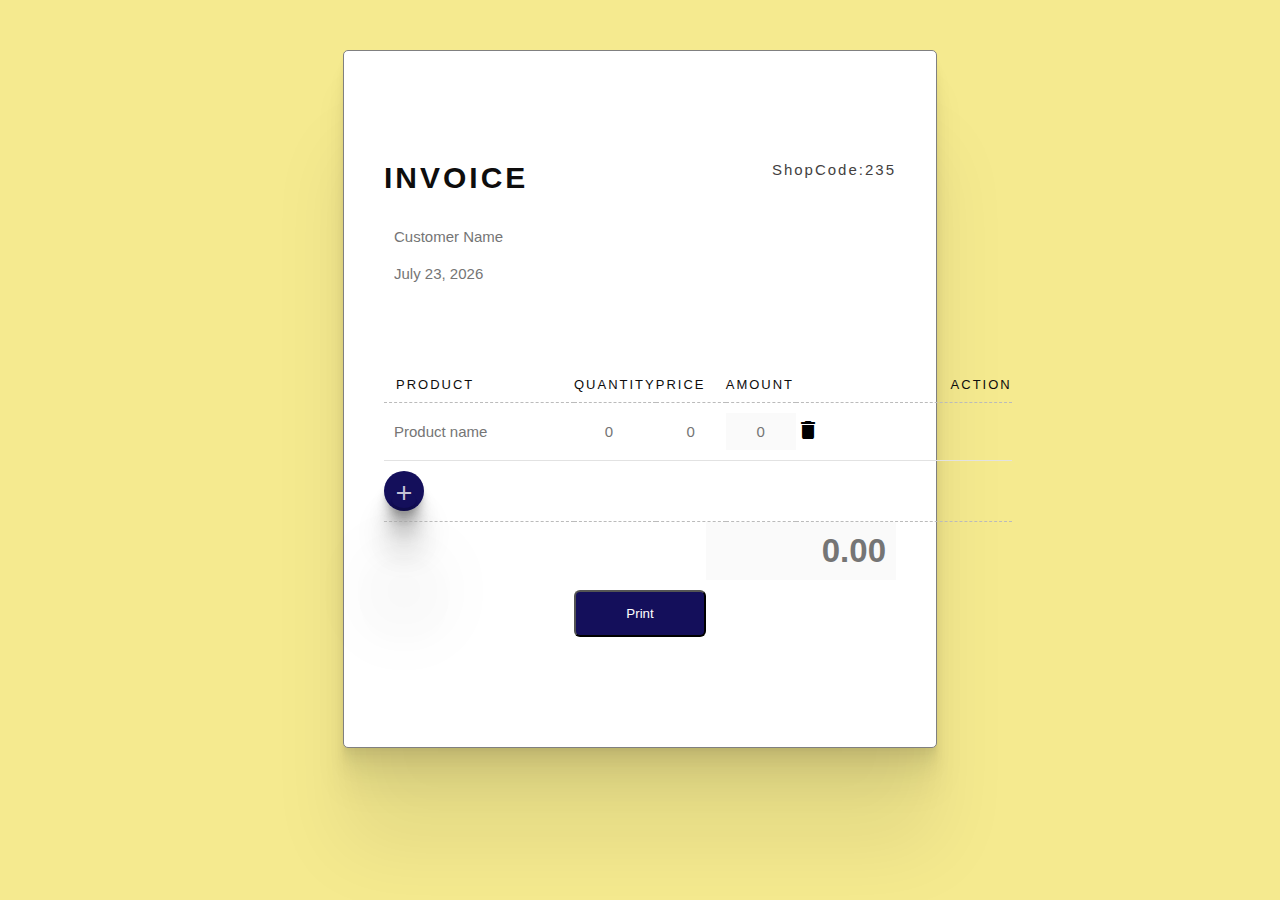
<file: invoice application/index.html>
<!DOCTYPE html>
<html lang="en">
  <head>
    <meta charset="UTF-8" />
    <meta name="viewport" content="width=device-width, initial-scale=1.0" />
    <link rel="stylesheet" href="style.css" />
    <link
      href="https://fonts.googleapis.com/icon?family=Material+Icons"
      rel="stylesheet"
    />
    <link
      href="https://fonts.googleapis.com/css?family=Roboto:100,100i,300,300i,400&display=swap"
      rel="stylesheet"
    />
    <title>Invoice</title>
  </head>
  <body>
    <div class="invoice-container">
      <div class="invoice-header">
        <div class="title-date">
          <h2 class="title">INVOICE</h2>
          <br />
          <p class="date">

            <input type="text"placeholder="Customer Name"id="name"required> <br>

           <input type="text" id="dateInput" placeholder="Date" /><br>

          </p>
        </div>
        <div class="space"></div>
        <p class="invoice-number">ShopCode:235</p>
      </div>
      <div class="invoice-body">
        <table>
          <thead>
            <th style="padding-left: 12px">PRODUCT</th>
            <th>QUANTITY</th>
            <th>PRICE</th>
            <th>AMOUNT</th>
            <th style="text-align: right">ACTION</th>
          </thead>

          <tbody id="table-body">
            <tr class="single-row">
              <td>
                <input
                  type="text"
                  placeholder="Product name"
                  class="product left"
                />
              </td>
              <td>
                <input
                  type="number"
                  placeholder="0"
                  name="unit"
                  class="unit"
                  id="unit"
                  onkeyup="getInput()"
                />
              </td>
              <td>
                <input
                  type="number"
                  placeholder="0"
                  name="price"
                  class="price"
                  id="price"
                  onkeyup="getInput()"
                />
              </td>
              <td>
                <input
                  type="number"
                  placeholder="0"
                  name="amount"
                  class="amount"
                  id="amount"
                  disabled
                />
              </td>
              <td style="text-align: right">
                <span class="material-icons">delete_outline</span>
              </td>
            </tr>

            <tr style="padding-left: 20px">
              <td class="dashed">
                <div class="float">
                  <a href="#" class="float" id="add-row">
                    <span class="material-icons plus">add</span>
                  </a>
                </div>
              </td>
              <td class="dashed"></td>
              <td class="dashed"></td>
              <td class="dashed"></td>
              <td class="dashed"></td>
            </tr>
          </tbody>
        </table>
        <div id="sum">
          <input
            type="text"
            placeholder="0.00"
            name="total"
            class="total"
            id="total"
            disabled
          />          
        </div>
      </div>
      <button class="btn" onclick="printFunction()">Print</button>

    <script>
      function printFunction() { 
        window.print(); 
      }
    </script>
    </div>
   </body>
    <script src="app.js" async defer>  
    </script>
    <script>
        var currentDate = new Date();

        var formattedDate = currentDate.toLocaleDateString("en-US", { 
            year: "numeric", 
            month: "long", 
            day: "numeric" 
        });
        document.getElementById("dateInput").setAttribute("placeholder", "" + formattedDate);
    </script>
  </body>
</html>
</file>
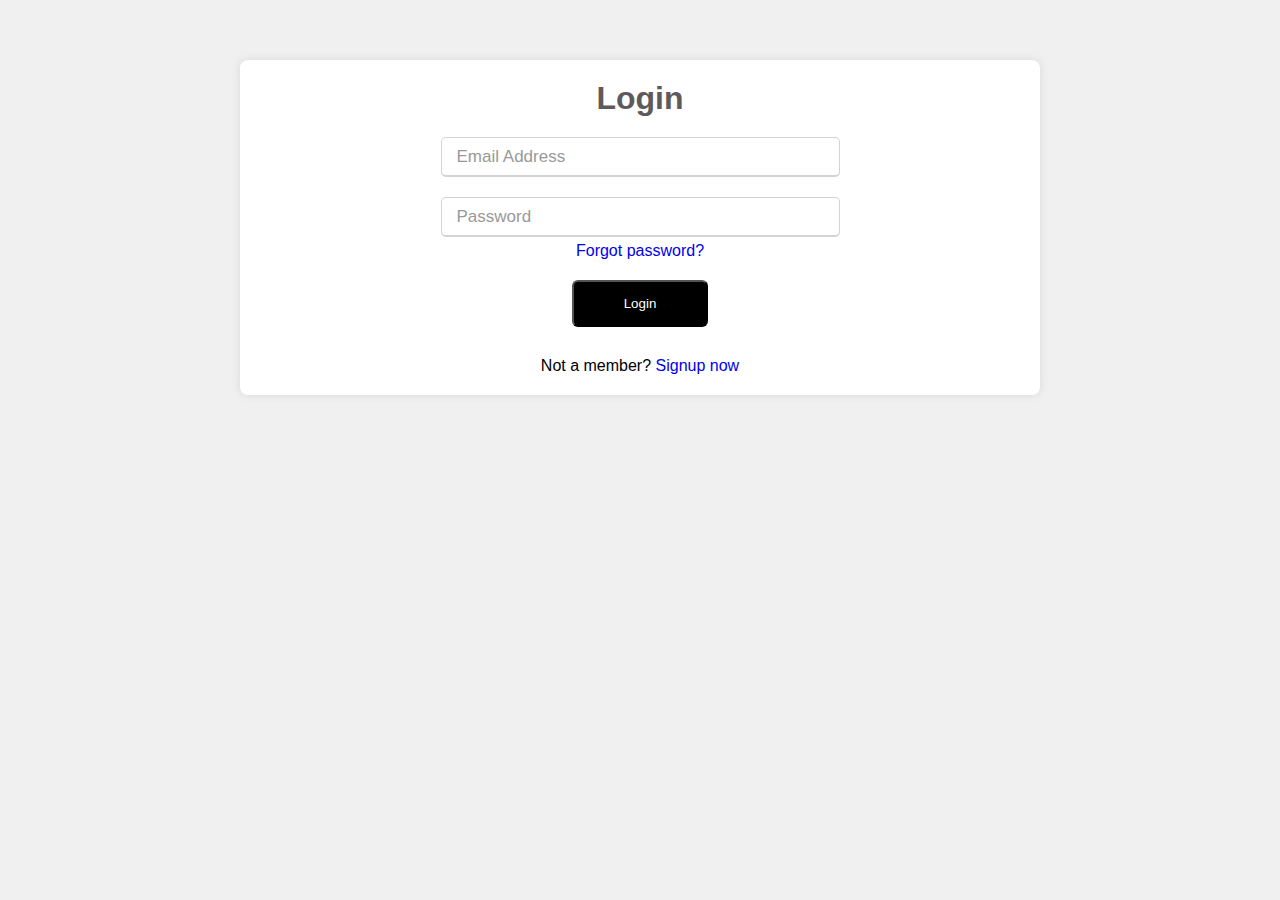
<file: project task management application/index.html>
<!DOCTYPE html>
<html lang="en">
  <head>
    <meta charset="UTF-8" />
    <meta name="viewport" content="width=device-width, initial-scale=1.0" />
    <title>Login</title>
    <link rel="stylesheet" href="style.css" />
  </head>
  <body>
    <center>
      <!-- login -->
      <div class="form-inner">
        <h1>Login</h1>
        <form action="add project.html" class="login" onsubmit="loginSuccess()">
          <div class="field">
            <input type="text" placeholder="Email Address" required />
          </div>
          <div class="field">
            <input type="password" placeholder="Password" required />
          </div>
          <div class="pass-link">
            <a href="#">Forgot password?</a>
          </div>
          <button class="btn">Login</button>

          <div class="signup-link">
            Not a member? <a href="signup.html">Signup now</a>
          </div>
        </form>
      </div>
    </center>

    <script>
      function loginSuccess() {
        alert("Login successful!");

        window.location.href = "add project.html";
      }
    </script>
  </body>
</html>
</file>
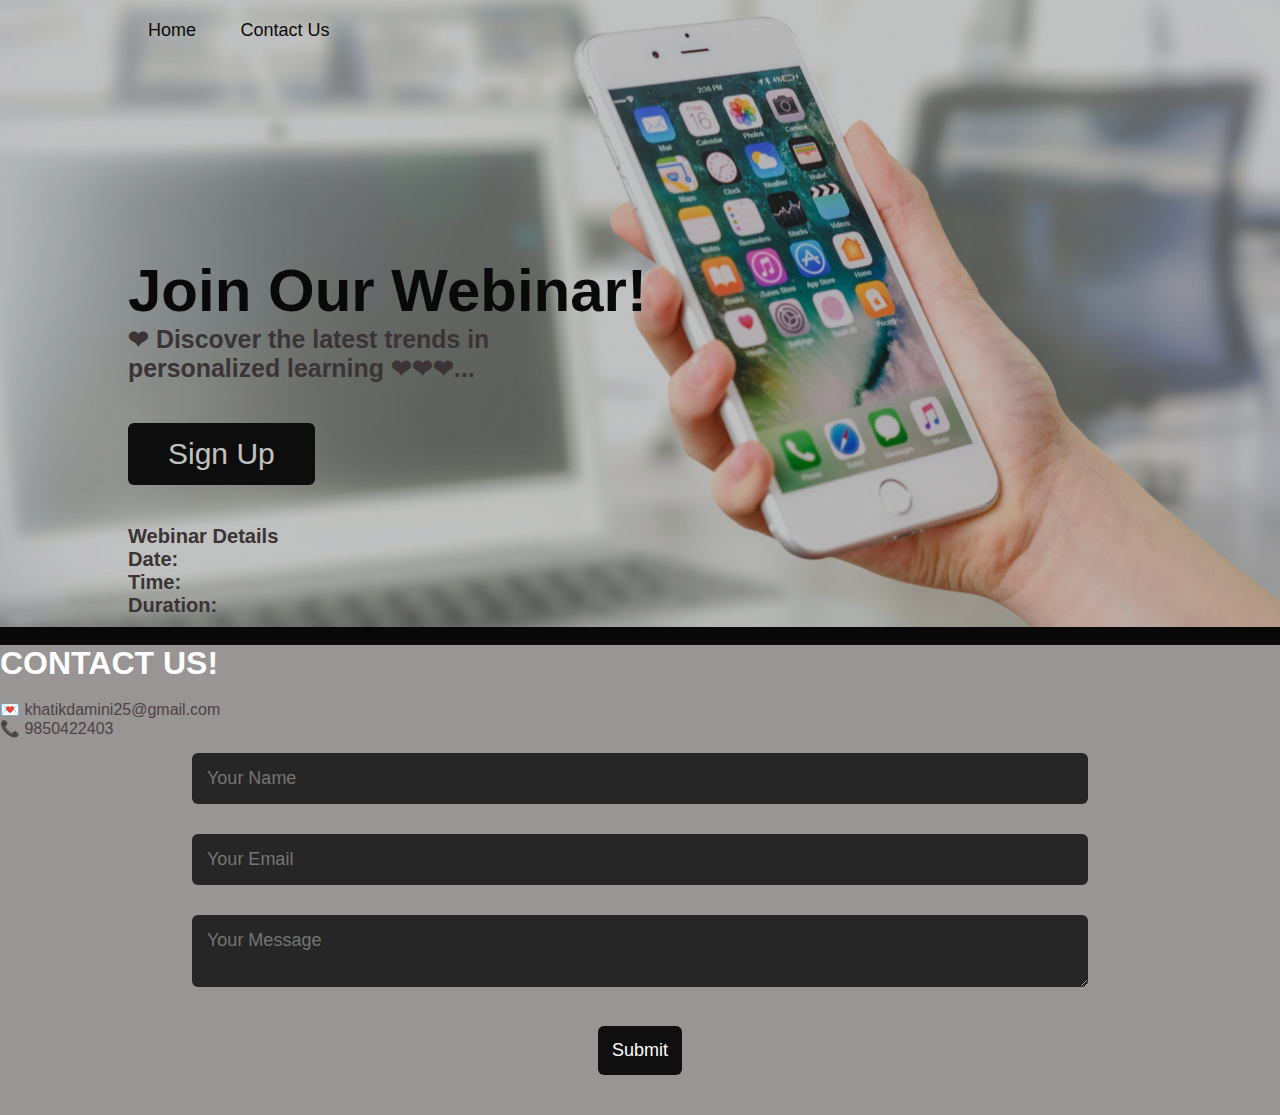
<file: webinar landing page/index.html>
<!DOCTYPE html>
<html>
  <head>
    <title>Webinar Landing Page</title>
    <link rel="stylesheet" type="text/css" href="styles.css" />
  </head>
  <body>
    <div id="header">
      <div class="container">
        <nav>
          <ul id="sidemenu">
            <li><a href="#header">Home</a></li>
            <li><a href="#contact">Contact Us</a></li>

            <i class="fas fa-times" onclick="closemenu()"></i>
          </ul>
          <i class="fas fa-bars" onclick="openmenu()"></i>
        </nav>
        <div class="header-text">
          <h1>
            Join Our Webinar!<span><br /></span></h1>
              <h5>❤ Discover the latest trends in <br>personalized learning ❤❤❤...</h5>
            </span> 
            <a href="registration.html" class="btn btn2">Sign Up</a>

          
          <h6><strong>Webinar Details</strong></h6>
          <h6>Date: <span id="date"></span></h6>
          <h6>Time: <span id="time"></span></h6>
          <h6>Duration: <span id="duration"></span></h6>
        </div>
      </div>
    </div><br>
    <div id="contact">
        <div class="container1"> 
            <div class="conatct-left">
                <h1 class="sub-title">CONTACT US!</h1> <br>
                <div class="con">
                <p>💌 khatikdamini25@gmail.com</p>
                <p>📞 9850422403</p>
                <div class="conatct-right">
                    <center>
                        <form
                        action="mailto:khatikdamini25@gmail.com"
                        method="post"
                        enctype="text/plain">
                 <input type="text" name="Name" placeholder="Your Name" required>
            
                    <input type="email" name="Email" placeholder="Your Email " required>
                    <textarea type="message"name="Message" rows="2" placeholder="Your Message "required></textarea><br>
                   <button type="submit" class="btn btn2"> Submit</button></center>
                </form>
            </div> 
            </div>   
        </div>
</div>
    <script src="script.js"></script>
  </body>
</html>
</file>
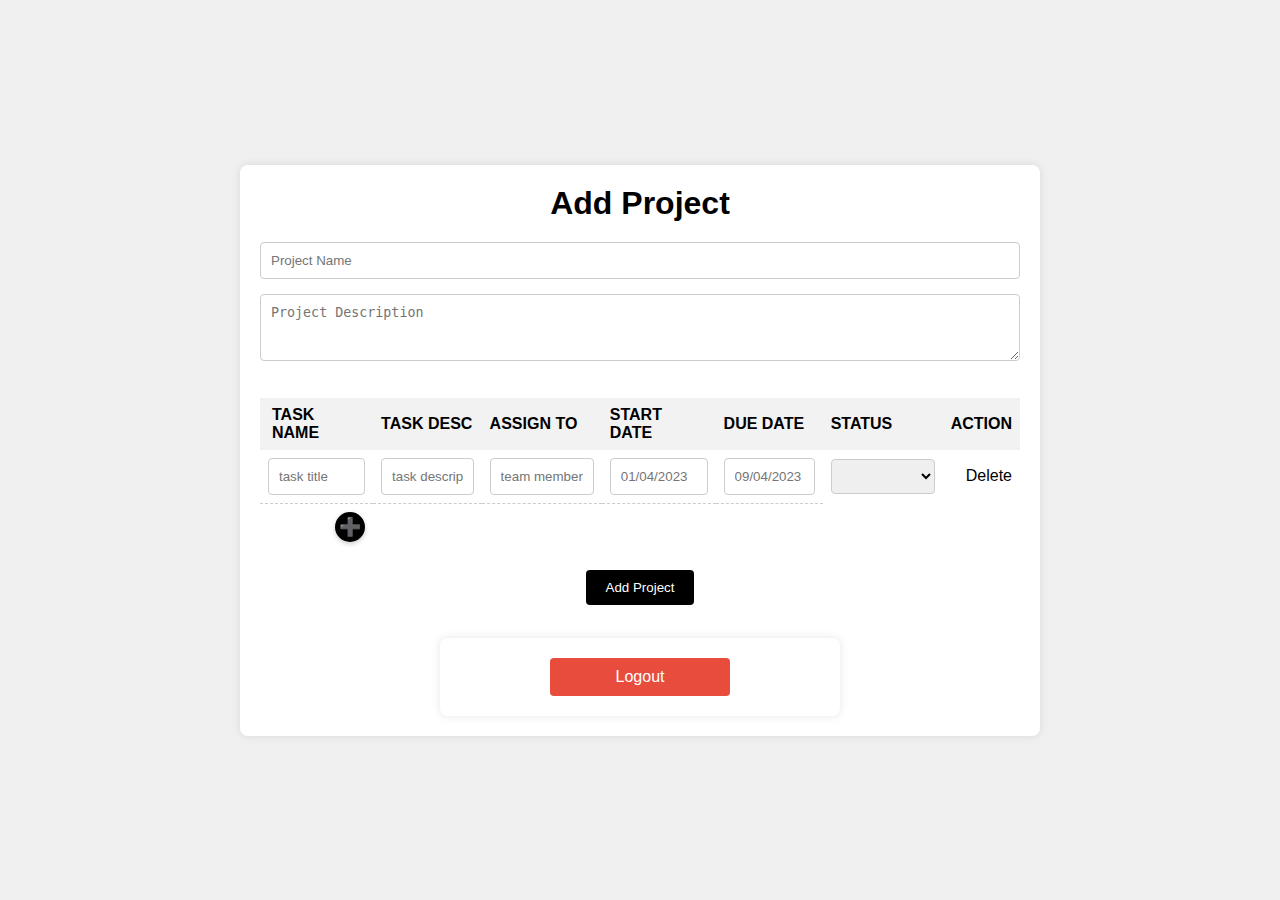
<file: project task management application/add project.html>
<!DOCTYPE html>
<html lang="en">
  <head>
    <meta charset="UTF-8" />
    <meta name="viewport" content="width=device-width, initial-scale=1.0" />
    <title>add project</title>
        <link rel="stylesheet" href="styles.css" />
  </head>
  <body>
   <center>
    <!--------Add project------>

    <div class="form-inner">
      <h1>Add Project</h1>
      <form action="#" class="add-product" onsubmit="loginSuccess()">
        <div class="field">
          <input type="text" placeholder="Project Name" required/>
        </div>
        <div class="field">
            <textarea name="des" id="descrpiton" cols="103" rows="3"placeholder="Project Description"required></textarea>
        </div>
        <br>
         <div class="invoice-body">

         <table>
          <thead>
            <th style="padding-left: 12px">TASK NAME</th>
            <th>TASK DESC</th>
            <th>ASSIGN TO</th>
            <th>START DATE</th>

            <th>DUE DATE</th>
            <th>STATUS</th>
            <th style="text-align: right">ACTION</th>
          </thead>

          <tbody id="table-body">
            <tr class="single-row">
              <td>
                <input
                  type="text"
                  placeholder="task title"
                  class="product left"
                />
              </td>
              <td>
                <input
                  type="text"
                  placeholder="task description"
                  class="product left"
                />
              </td>
              <td>
                <input
                  type="text"
                  placeholder="team member"
                  class="product left"
                />
              </td>
              <td>
                <input
                  type="text"
                  placeholder="01/04/2023"
                  class="product left"
                />
              </td>
              <td>
                <input
                  type="text"
                  placeholder="09/04/2023"
                  class="product left"
                />
              </td>
              <td>
    <select class="product left"> 
      <option value="" disabled selected></option>

        <option>On going</option> 
        <option>Complete</option> 
        <option>Incomplete</option> 
    </select>

              </td>
              <td style="text-align: right">
                <span class="material-icons">Delete</span>
              </td>
            </tr>

            <tr style="padding-left: 20px">
              <td class="dashed">
                <div class="float">
                  <a href="#" class="float" id="add-row">
                    <span class="material-icons plus">➕</span>
                  </a>
                </div>
              </td>
              <td class="dashed"></td>
              <td class="dashed"></td>
              <td class="dashed"></td>
              <td class="dashed"></td>
            </tr>
          </tbody>
        </table>
        
        <div class="field btn">
          <div class="btn-layer"></div>
          <input type="submit" value="Add Project" />
        </div>
        <br>
        <div class="container">
          <a href="index.html" class="logout-link">Logout</a>
        </div>

  </center>
  <script>
    //Add new row
const tBody = document.getElementById("table-body");

addNewRow = () => {
  const row = document.createElement("tr");
  row.className = "single-row";
  row.innerHTML = `<td><input type="" placeholder="task title" class="product left"></td>
  <td>
    <input
      type="text"
      placeholder="task description"
      class="product left"
    />
  </td>
  
                    <td><input type="text" placeholder="team member "class="product left"</td>
                    <td><input type="text" placeholder="01/04/2023" class="product left"</td>
                    <td><input type="text" placeholder="09/04/2023" class="product left"</td>
                    <td><select class="product left"> 
                      <option value="" disabled selected></option>
                
                        <option>On going</option> 
                        <option>Complete</option> 
                        <option>Incomplete</option> 
                    </select>  
                  </td>                  
                    <td style="text-align: right;"><span class="material-icons" action="delete">Delete</span></td>`;

  tBody.insertBefore(row, tBody.lastElementChild.previousSibling);
};

document.getElementById("add-row").addEventListener("click", (e) => {
  e.preventDefault();
  addNewRow();
});
//Delete row from the table
tBody.addEventListener("click", (e) => {
  let el = e.target;
  const deleteROW = e.target.attributes.action.value;
  if (deleteROW == "delete") {
    delRow(el);
    overallSum();
  }
});

//Target row and remove from DOM;
delRow = (el) => {
  el.parentNode.parentNode.parentNode.removeChild(el.parentNode.parentNode);
};
function loginSuccess() {
  alert("Project added successfully!");}

  </script>
  
  </body>
</html>
</file>
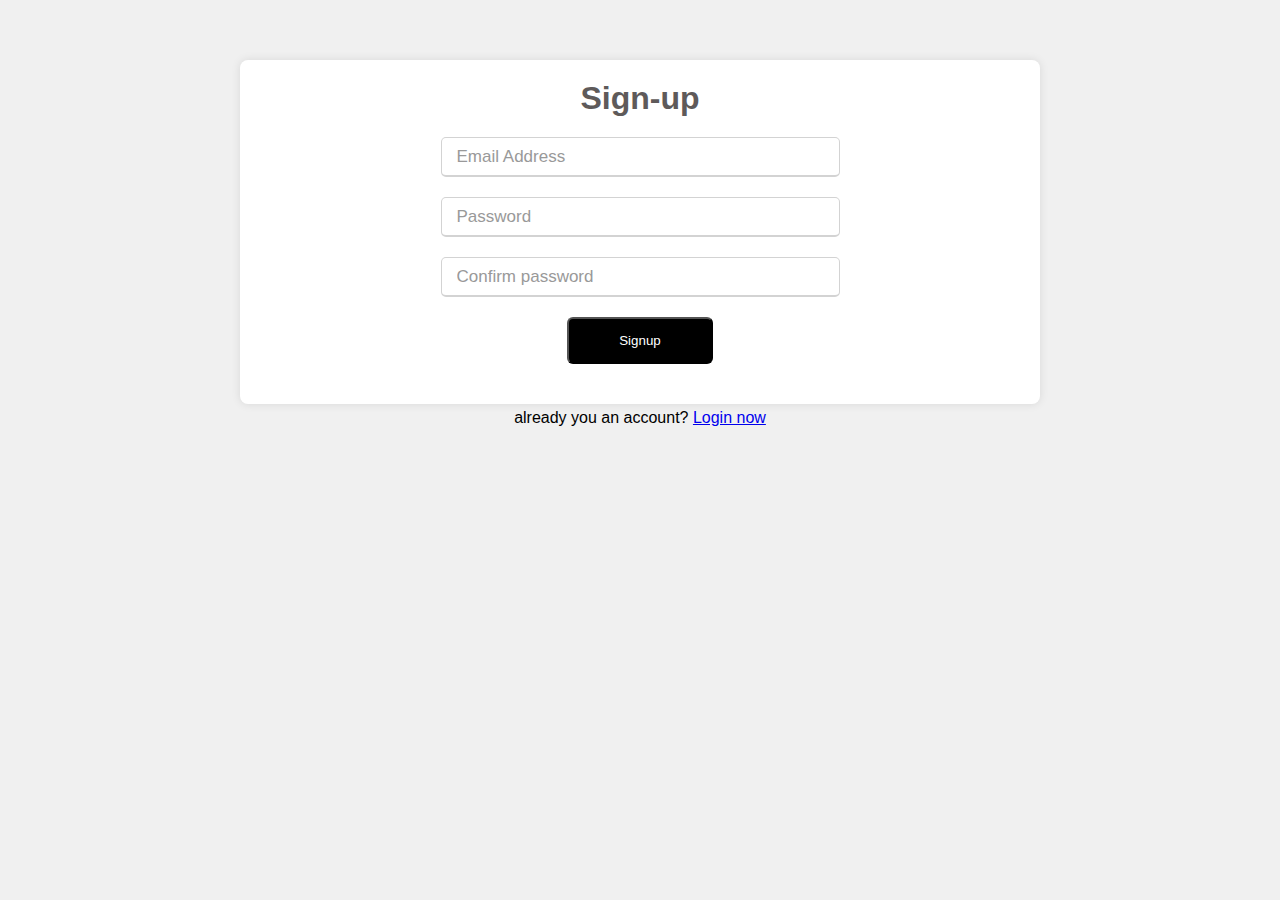
<file: project task management application/signup.html>
<!DOCTYPE html>
<html lang="en">
  <head>
    <meta charset="UTF-8" />
    <meta name="viewport" content="width=device-width, initial-scale=1.0" />
    <title>Registration</title>
    <link rel="stylesheet" href="style.css" />

    <style>
      
    </style>
  </head>
  <body>

    <!--------Signup------>
    <center>
    <div class="form-inner">
      <h1>Sign-up</h1>

    <form action="index.html" class="Signup">
      <div class="field">
        <input type="text" placeholder="Email Address" required />
      </div>
      <div class="field">
        <input type="password" placeholder="Password" required />
      </div>
      <div class="field">
        <input type="password" placeholder="Confirm password" required />
      </div>
    <button class="btn">Signup</button>
  </div>
</div>

    <div class="signup-link">already you an account? <a href="index.html">Login now</a></div>
</div>
    </form>
  </center>
  </body>
</html>
</file>
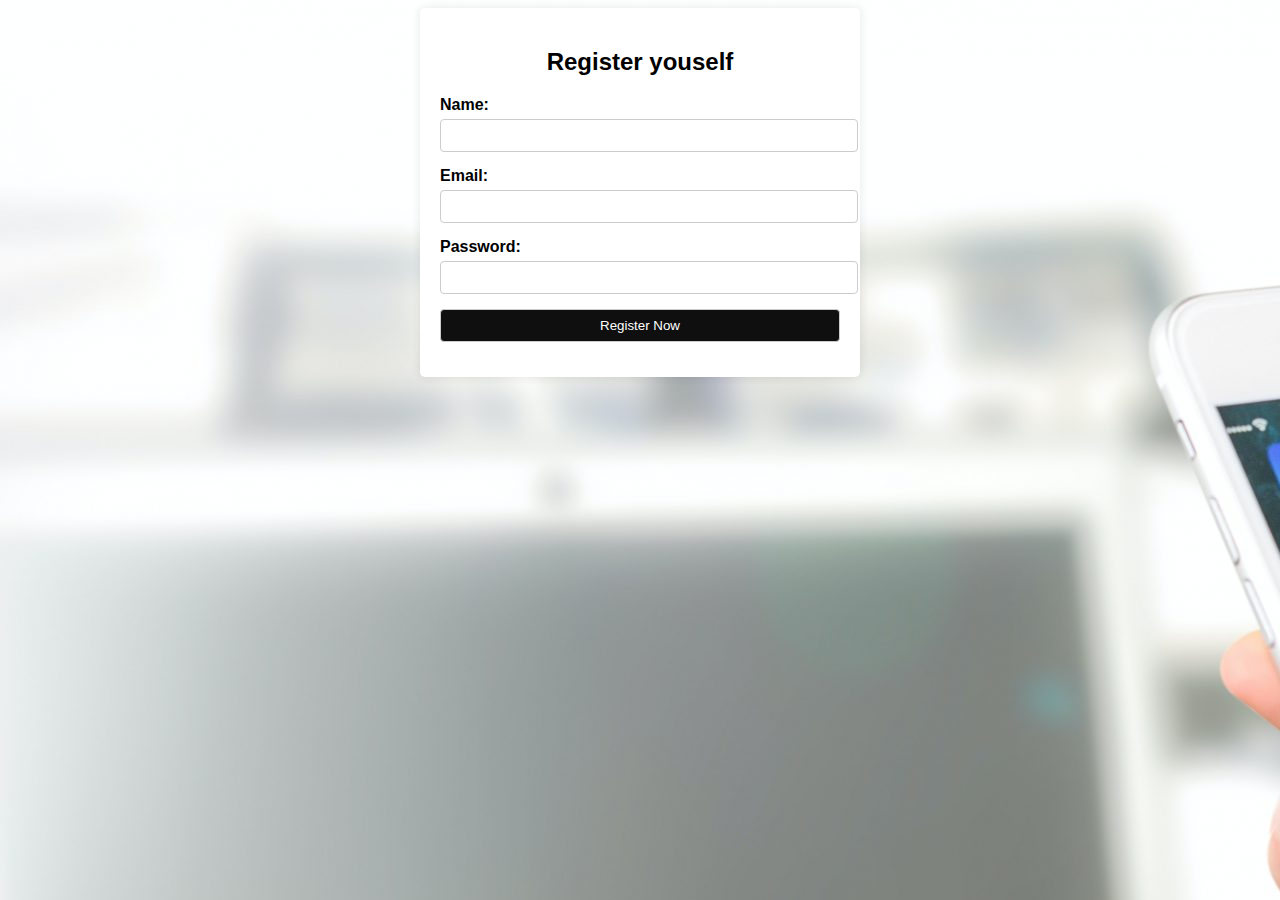
<file: webinar landing page/registration.html>
<!DOCTYPE html>
<html>
  <head>
    <title>Registration Form</title>
    <style>
      body {
        font-family: Arial, sans-serif;
        background-image: url(homebg.jpg);
      }

      .container {
        max-width: 400px;
        margin: 0 auto;
        padding: 20px;
        padding-left: 20px;
        background-color: #fff;
        border-radius: 5px;
        box-shadow: 0 0 10px rgba(0, 0, 0, 0.1);
      }

      .container h2 {
        text-align: center;
        margin-bottom: 20px;
      }

      .form-group {
        margin-bottom: 15px;
      }

      .form-group label {
        display: block;
        margin-bottom: 5px;
        font-weight: bold;
      }

      .form-group input {
        width: 100%;
        padding: 8px;
        border: 1px solid #ccc;
        border-radius: 4px;
      }

      .form-group input[type="submit"] {
        background-color: #0f0f0f;
        color: #fff;
        cursor: pointer;
      }

      .success-message {
        background-color: #d4edda;
        color: #155724;
        padding: 10px;
        margin-bottom: 10px;
        border-radius: 4px;
      }
    </style>
  </head>
  <body>
    <div class="container">
      <h2>Register youself</h2>
      <form id="registrationForm" onsubmit="return false;">
        <div class="form-group">
          <label for="name">Name:</label>
          <input type="text" id="name" name="username" required />
        </div>
        <div class="form-group">
          <label for="email">Email:</label>
          <input type="email" id="email" required />
        </div>
        <div class="form-group">
          <label for="password">Password:</label>
          <input type="password" id="password" required />
        </div>

        <div class="form-group">
          <input type="submit" value="Register Now" onclick="register()" />
        </div>
      </form>
      <div id="successMessage" class="success-message" style="display: none">
        Registration Successful!
      </div>
    </div>

    <script>
      function register() {
        var name = document.getElementById("name").value;
        var email = document.getElementById("email").value;
        var password = document.getElementById("password").value;

        document.getElementById("registrationForm").style.display = "none";
        document.getElementById("successMessage").style.display = "block";
      }
    </script>
  </body>
</html>
</file>
<file: invoice application/style.css>
* {
  margin: 0;
  padding: 0;
}
body {
  font-family: sans-serif;
}
.material-icons {
  cursor: pointer;
}
.invoice-container {
  margin: auto;
  padding: 0px 20px;
}
.invoice-header {
  display: flex;
  padding: 70px 0%;
  width: 100%;
}
.title {
  font-size: 30px;
  letter-spacing: 3px;
  color: rgb(14, 13, 13);
  text-align: center;
  font-weight: 900;
  font-family: sans-serif;
}

.date {
  padding: 5px 0px;
  font-size: 14px;
  letter-spacing: 3px;
  color: rgb(14, 13, 13);
}
.invoice-number {
  font-size: 15px;
  letter-spacing: 2px;
  color: rgb(67, 63, 63);
}

.space {
  width: 40%;
}
table {
  table-layout: auto;
  width: 100%;
}
table,
th,
td {
  border-collapse: collapse;
}

th {
  padding: 10px 0px;
  border-bottom: 1px solid rgb(187, 187, 187);
  border-bottom-style: dashed;
  font-weight: 400;
  font-size: 13px;
  letter-spacing: 2px;
  color: rgb(14, 13, 13);
  text-align: left;
}

td {
  padding: 10px 0px;
  border-bottom: 0.5px solid rgb(226, 226, 226);
  text-align: left;
}

.dashed {
  border-bottom: 1px solid rgb(187, 187, 187);
  border-bottom-style: dashed;
}

.total {
  font-weight: 800;
  font-size: 20px !important;
  color: black;
}

input[type="number"] {
  text-align: center;
  max-width: 50px;
  font-size: 15px;
  padding: 10px;
  border: none;
  outline: none;
}

input[type="text"] {
  max-width: 170px;
  text-align: left;
  font-size: 15px;
  padding: 10px;
  border: none;
  outline: none;
}

input[type="text"]:focus {
  border-radius: 5px;
  background: #ffffff;
  box-shadow: 11px 11px 22px #d9d9d9, -11px -11px 22px #ffffff;
}

input[type="number"]:focus {
  border-radius: 5px;
  background: #ffffff;
  box-shadow: 11px 11px 22px #d9d9d9, -11px -11px 22px #ffffff;
}
/*Hide Arrows From Input Number*/
/* Chrome, Safari, Edge, Opera */
input::-webkit-outer-spin-button,
input::-webkit-inner-spin-button {
  -webkit-appearance: none;
  margin: 0;
}
/* Firefox */
input[type="number"] {
  -moz-appearance: textfield;
}

.float {
  width: 40px;
  height: 40px;
  background-color: #140f5b;
  color: #ffffffc5;
  border-radius: 100%;
  text-align: center;
  box-shadow: 0 2.8px 2.2px rgba(0, 0, 0, 0.048),
    0 6.7px 5.3px rgba(0, 0, 0, 0.069), 0 12.5px 10px rgba(0, 0, 0, 0.085),
    0 22.3px 17.9px rgba(0, 0, 0, 0.101), 0 41.8px 33.4px rgba(0, 0, 0, 0.122),
    0 100px 80px rgba(0, 0, 0, 0.17);
}

.float:hover {
  background-color: #235b17;
}
@media print {
  .float {
    display: none;
  }
}

.plus {
  margin-top: 10px;
}

#sum {
  text-align: right;
  width: 100%;
}

#sum input[type="text"] {
  width: 100%;
  font-size: 33px !important;
  color: black;
  text-align: right !important;
}

/* Medium devices (landscape tablets, 768px and up) */
@media only screen and (min-width: 768px) {
  body {
    background: rgb(245, 234, 143);
  }
  .invoice-container {
    border: solid 1px gray;
    width: 40%;
    margin: 50px auto;
    padding: 40px;
    padding-bottom: 100px;
    border-radius: 5px;
    background: white;
    box-shadow: 0 2.8px 2.2px rgba(0, 0, 0, 0.02),
      0 6.7px 5.3px rgba(0, 0, 0, 0.028), 0 12.5px 10px rgba(0, 0, 0, 0.035),
      0 22.3px 17.9px rgba(0, 0, 0, 0.042), 0 41.8px 33.4px rgba(0, 0, 0, 0.05),
      0 100px 80px rgba(0, 0, 0, 0.07);
  }

  .title-date {
    width: 20%;
  }
  .invoice-number {
    width: 40%;
  }
  .space {
    width: 100%;
  }
}
.btn {
  display: block;
  margin: 10px auto;
  width: fit-content;
  padding: 14px 50px;
  border-radius: 6px;
  text-decoration: none;
  color: #fff;
  text-align: center;
  background: #140f5b;
}
.btn:hover {
  background: #235b17;
}
/* Media query for print view */
@media print {
  .btn {
    display: none;
  }
}
title {
  content: "";
}z
</file>
<file: project task management application/style.css>
* {
  margin: 0;
  padding: 0;
  box-sizing: border-box;
}
body {
  font-family: Arial, sans-serif;
  background-color: #f0f0f0;
}

::selection {
  background: #efd9e3;
  color: #fff;
}
h1 {
  text-align: center;
  color: #5e5a5a;
  font-family: sans-serif;
  font-weight: 700;
}
.form-inner {
  margin-top: 60px;
  margin-bottom: 5px;
  max-width: 800px;
  padding-top: 20px;
  padding-bottom: 20px;
  padding-left: 1px;
  padding-right: 1px;
  background-color: #fff;
  border-radius: 8px;
  box-shadow: 0 0 10px rgba(0, 0, 0, 0.1);
}
.form-inner form {
  width: 50%;
  transition: all 0.6s cubic-bezier(0.68, -0.55, 0.265, 1.55);
  border-color: rgb(109, 99, 99);
  border-width: 3px;
}

.form-inner form .field {
  height: 40px;
  width: 100%;
  margin-top: 20px;
}
.form-inner form .field input {
  height: 100%;
  width: 100%;
  outline: none;
  padding-left: 15px;
  border-radius: 5px;
  border: 1px solid lightgrey;
  border-bottom-width: 2px;
  font-size: 17px;
  transition: all 0.3s ease;
}
.form-inner form .field input:focus {
  border-color: #fc83bb;
  /* box-shadow: inset 0 0 3px #fb6aae; */
}
.form-inner form .field input::placeholder {
  color: #999;
  transition: all 0.3s ease;
}
form .field input:focus::placeholder {
  color: #b3b3b3;
}
.form-inner form .pass-link {
  margin-top: 5px;
}
.form-inner form .signup-link {
  text-align: center;
  margin-top: 30px;
}
.form-inner form .pass-link a,
.form-inner form .signup-link a {
  text-decoration: none;
}
.form-inner form .pass-link a:hover,
.form-inner form .signup-link a:hover {
  text-decoration: underline;
}

/*------*/
.btn {
  display: block;
  margin: 20px auto;
  width: fit-content;
  padding: 14px 50px;
  border-radius: 6px;
  text-decoration: none;
  color: #fff;
  text-align: center;
  background: black;
}
.btn:hover {
  background: #0b3900;
}
</file>
<file: webinar landing page/styles.css>
* {
  margin: 0;
  padding: 0;
  font-family: "poppins", sans-serif;
  box-sizing: border-box;
}
html {
  scroll-behavior: smooth;
}
body {
  background: #080808;
  color: #fff;
}

#header {
  width: 100%;
  height: 100vh;
  background-image: url(homebg.jpg);
  width: 100%;
  height: 100%;
  background-size: cover;
  background-position: center;
  background-size: cover;
  opacity: 0.75;
}
.container {
  padding: 10px 10%;
}

nav {
  display: flex;
  align-items: left;
  justify-content: space-between;
  flex-wrap: wrap;
}

nav ul li {
  display: inline-block;
  list-style: none;
  margin: 10px 20px;
}
nav ul li a {
  color: #0c0c0c;
  text-decoration: none;
  font-size: 18px;
  position: relative;
}
nav ul li a::after {
  content: "";
  width: 0;
  height: 3px;
  background: #ff004f;
  position: absolute;
  left: 0;
  bottom: -6px;
  transition: 0.5s;
}
nav ul li a:hover::after {
  width: 100%;
}
.header-text {
  margin-top: 20%;
  font-size: 30px;
}
.header-text h1 {
  margin-top: 20px;
  font-size: 60px;
  color: #0a0a0a;
  font-weight: 700;
}
.header-text h5 {
  color: #4d4246;
}
.header-text h6,
p {
  color: #4d4246;
}
/*--button--*/
.btn {
  display: block;
  margin: 20px auto;
  width: fit-content;
  border: 1px solid #ff004f;
  padding: 10px 20px;
  border-radius: 4px;
  text-decoration: none;
  color: hsl(0, 0%, 100%);
}

.btn.btn2 {
  display: inline-block;
  background: #0c0c0c;
}
.btn {
  display: block;
  margin: 40px auto;
  width: fit-content;
  border: 1px #ff004f;
  padding: 14px 40px;
  border-radius: 6px;
  text-decoration: none;
  color: #fff;
}

.btn.btn2 {
  display: inline-block;
  background: #0f0f0f;
}
/*contact*/
.conatct-left {
  flex-basis: 35%;
}
.container1 {
  background-color: #999595;
  width: auto;
}
.conatct-right {
  flex-basis: 100%;
}
.conatct-right form {
  width: 100%;
}
form input,
form textarea {
  border: 0;
  outline: none;
  width: 70%;
  background: #262626;
  padding: 15px;
  margin: 15px 0;
  color: #fff;
  font-size: 18px;
  border-radius: 6px;
}
form .btn2 {
  padding: 14px;
  font-size: 18px;
  margin-top: 20px;
  cursor: pointer;
}
</file>
<file: project task management application/styles.css>
/* Reset some default styles */
* {
  margin: 0;
  padding: 0;
  box-sizing: border-box;
}

body {
  font-family: Arial, sans-serif;
  background-color: #f0f0f0;
}

.center {
  display: flex;
  justify-content: center;
  align-items: center;
  height: 100vh;
}

.form-inner {
  margin-top: 5px;
  margin-bottom: 5px;
  max-width: 800px;
  padding: 20px;
  background-color: #fff;
  border-radius: 8px;
  box-shadow: 0 0 10px rgba(0, 0, 0, 0.1);
}

h1 {
  text-align: center;
  margin-bottom: 20px;
}

/* Style the form fields */
.field {
  margin-bottom: 15px;
}

input[type="text"],
textarea {
  width: 100%;
  padding: 10px;
  border: 1px solid #ccc;
  border-radius: 4px;
}

textarea {
  resize: vertical;
}

/* Style the table */
table {
  width: 100%;
  border-collapse: collapse;
}

th,
td {
  padding: 8px;
  text-align: left;
}

th {
  background-color: #f2f2f2;
}

td input,
td select {
  width: 100%;
  padding: 8px;
  border: 1px solid #ccc;
  border-radius: 4px;
}

td select {
  width: auto;
}

/* Style the "Add Row" button */
.dashed {
  border-top: 1px dashed #ccc;
}

.float {
  float: right;
}

.plus {
  font-size: 18px;
}

.btn {
  text-align: center;
  margin-top: 20px;
}

.btn-layer {
  position: relative;
}

input[type="submit"] {
  background-color: black;
  color: #fff;
  padding: 10px 20px;
  border: none;
  border-radius: 4px;
  cursor: pointer;
  transition: background-color 0.3s ease;
}

input[type="submit"]:hover {
  background-color: #0b3900;
}

.material-icons {
  cursor: pointer;
}

/* Add some responsive styles for mobile devices */
@media (max-width: 600px) {
  table {
    font-size: 14px;
  }
}
/* Style the "Add Row" button */
.dashed {
  border-top: 1px dashed #ccc;
}

.float {
  float: right;
}

.plus {
  font-size: 18px;
  display: inline-block;
  width: 30px;
  height: 30px;
  line-height: 30px;
  text-align: center;
  background-color: black;
  color: #fff;
  border-radius: 50%;
  cursor: pointer;
  box-shadow: 0 2px 5px rgba(0, 0, 0, 0.2);
  transition: background-color 0.3s ease, transform 0.2s ease;
}

.plus:hover {
  background-color: #0b3900;
}

.plus:active {
  transform: scale(0.95);
}

.btn {
  text-align: center;
  margin-top: 20px;
}

.btn-layer {
  position: relative;
}

input[type="submit"] {
  background-color: black;
  color: #fff;
  padding: 10px 20px;
  border: none;
  border-radius: 4px;
  cursor: pointer;
  transition: background-color 0.3s ease;
}

input[type="submit"]:hover {
  background-color: #0b3900;
}

.material-icons {
  cursor: pointer;
}

/*logout*/
body {
  font-family: Arial, sans-serif;
  background-color: #f0f0f0;
  display: flex;
  justify-content: center;
  align-items: center;
  height: 100vh;
  margin: 0;
}

.container {
  max-width: 400px;
  padding: 20px;
  border-radius: 8px;
  box-shadow: 0 0 10px rgba(0, 0, 0, 0.1);
}

.logout-link {
  display: block;
  width: 50%;
  padding: 10px;
  text-align: center;
  background-color: #e74c3c;
  color: #fff;
  text-decoration: none;
  border-radius: 4px;
  font-size: 16px;
  transition: background-color 0.3s ease;
}

.logout-link:hover {
  background-color: #c0392b;
}
</file>
